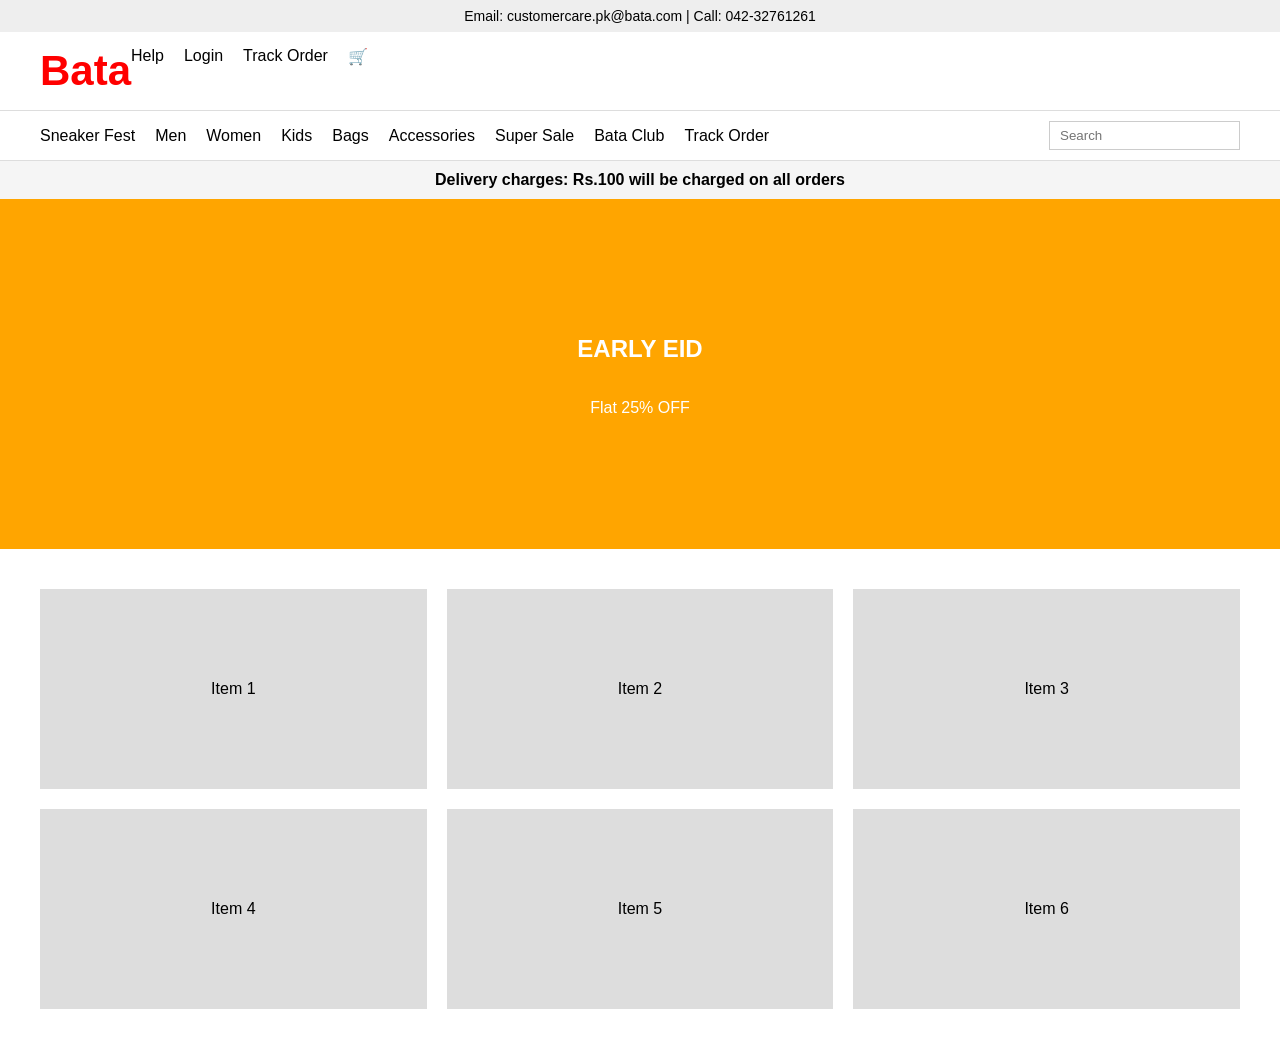
<file: bata.html>
<!DOCTYPE html>
<html>
<head>
  <title>Bata Layout Clone</title>
  <link rel="stylesheet" href="style.css">
</head>

<body>

  <!-- Top Info Bar -->
  <div class="topbar">
    Email: customercare.pk@bata.com | Call: 042-32761261
  </div>

  <!-- Header -->
  <header class="header">

    <div class="left"></div>

    <div class="logo">Bata</div>

    <div class="icons">
      <span>Help</span>
      <span>Login</span>
      <span>Track Order</span>
      <span>🛒</span>
    </div>

  </header>

  <!-- Navbar -->
  <nav class="navbar">

    <ul class="menu">
      <li>Sneaker Fest</li>
      <li>Men</li>
      <li>Women</li>
      <li>Kids</li>
      <li>Bags</li>
      <li>Accessories</li>
      <li>Super Sale</li>
      <li>Bata Club</li>
      <li>Track Order</li>
    </ul>

    <div class="search">
      <input type="text" placeholder="Search">
    </div>

  </nav>

  <!-- Announcement -->
  <div class="announcement">
    Delivery charges: Rs.100 will be charged on all orders
  </div>

  <!-- Hero Banner -->
  <section class="hero">
    <h1>EARLY EID</h1>
    <p>Flat 25% OFF</p>
  </section>

  <!-- Product Grid -->
  <section class="products">
    <div class="card">Item 1</div>
    <div class="card">Item 2</div>
    <div class="card">Item 3</div>
    <div class="card">Item 4</div>
    <div class="card">Item 5</div>
    <div class="card">Item 6</div>
  </section>

</body>
</html>
</file>
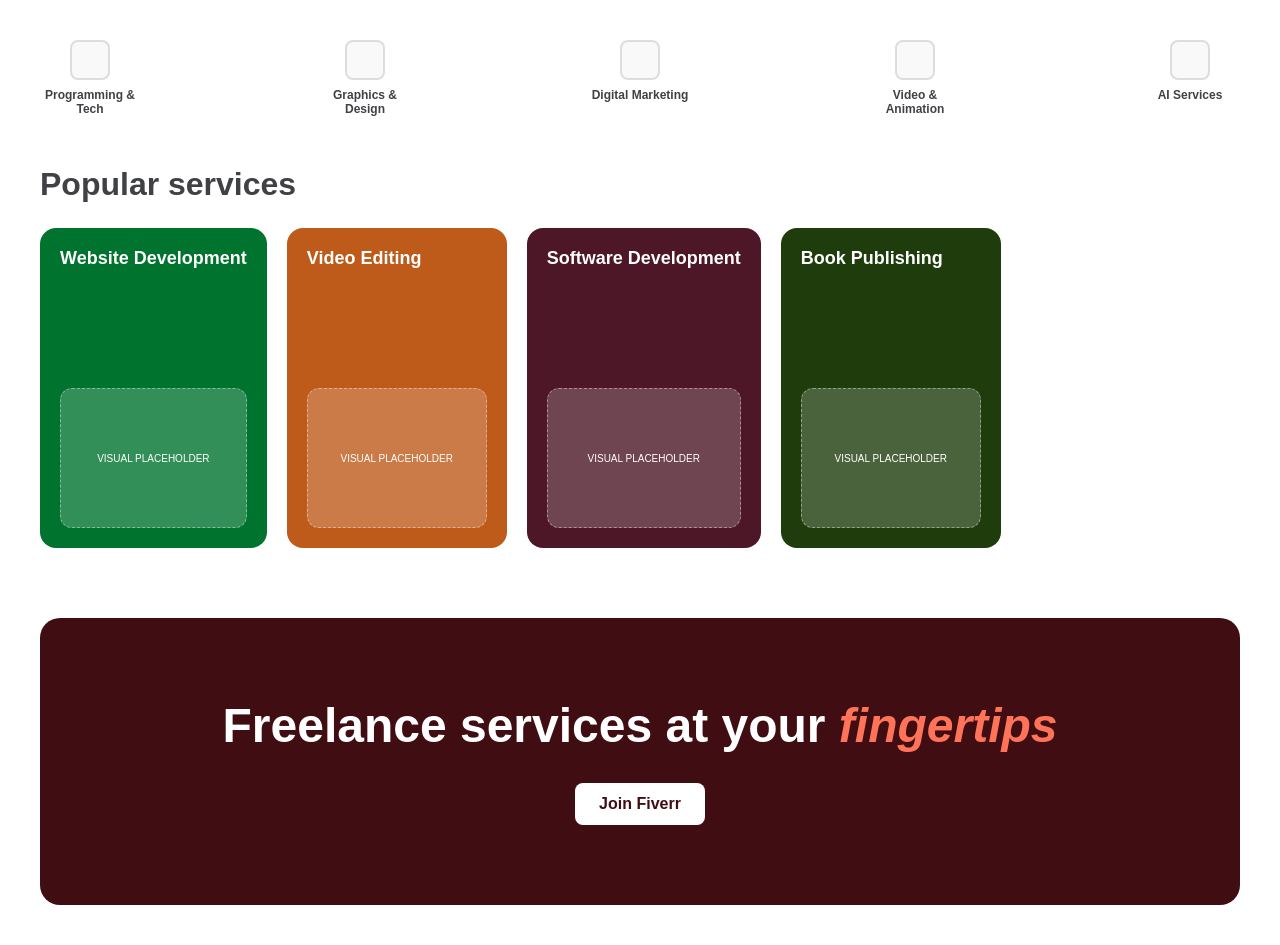
<file: layout.html>
<!DOCTYPE html>
<html lang="en">
<head>
    <meta charset="UTF-8">
    <meta name="viewport" content="width=device-width, initial-scale=1.0">
    <title>Fiverr Style Layout - Pure CSS</title>
    <style>
        /* 1. Global Reset: Taake default browser margins khatam ho jayein */
        * {
            margin: 0;
            padding: 0;
            box-sizing: border-box;
            font-family: 'Segoe UI', Tahoma, Geneva, Verdana, sans-serif;
        }

        body {
            background-color: #ffffff;
            padding: 40px;
        }

        /* 2. Top Navigation Icons Section */
        .nav-icons {
            display: flex;
            justify-content: space-between;
            margin-bottom: 50px;
            gap: 10px;
        }

        .icon-box {
            display: flex;
            flex-direction: column; /* Icon oper, text neechay */
            align-items: center;
            text-align: center;
            width: 100px;
        }

        /* Hum ne image ki jaga ek CSS box banaya hai */
        .css-icon-placeholder {
            width: 40px;
            height: 40px;
            border: 2px solid #ddd;
            border-radius: 8px;
            margin-bottom: 8px;
            background: #f9f9f9;
        }

        .icon-box span {
            font-size: 12px;
            font-weight: 600;
            color: #404145;
        }

        /* 3. Popular Services Section */
        .section-title {
            font-size: 32px;
            color: #404145;
            margin-bottom: 25px;
        }

        .cards-container {
            display: flex;
            gap: 20px;
            margin-bottom: 60px;
            overflow-x: auto; /* Agar screen choti ho tou scroll bar aa jaye */
            padding-bottom: 10px;
        }

        .card {
            min-width: 220px;
            height: 320px;
            background-color: #064732; /* Default dark green */
            border-radius: 16px;
            padding: 20px;
            display: flex;
            flex-direction: column;
            justify-content: space-between;
            color: white;
            transition: transform 0.3s ease; /* Hover effect ke liye */
        }

        .card:hover {
            transform: translateY(-5px);
        }

        .card h3 {
            font-size: 18px;
            line-height: 1.2;
        }

        /* Image ki jagah card ke andar ek white design box */
        .inner-graphic-box {
            width: 100%;
            height: 140px;
            background: rgba(255, 255, 255, 0.2); /* Transparent white */
            border-radius: 12px;
            border: 1px dashed rgba(255, 255, 255, 0.4);
            display: flex;
            align-items: center;
            justify-content: center;
            font-size: 10px;
            text-transform: uppercase;
        }

        /* Different Colors for Different Cards */
        .card-website { background-color: #00732f; }
        .card-video { background-color: #be5a1a; }
        .card-software { background-color: #4d1727; }

        /* 4. Bottom Banner Section */
        .banner {
            background-color: #400d12;
            border-radius: 20px;
            padding: 80px 40px;
            text-align: center;
            color: white;
        }

        .banner h1 {
            font-size: 48px;
            margin-bottom: 30px;
        }

        .banner h1 span {
            color: #ff7458; /* 'fingertips' word ka alag color */
            font-style: italic;
        }

        .join-btn {
            background-color: white;
            color: #400d12;
            border: none;
            padding: 12px 24px;
            font-size: 16px;
            font-weight: bold;
            border-radius: 8px;
            cursor: pointer;
        }

    </style>
</head>
<body>

    <div class="nav-icons">
        <div class="icon-box">
            <div class="css-icon-placeholder"></div>
            <span>Programming & Tech</span>
        </div>
        <div class="icon-box">
            <div class="css-icon-placeholder"></div>
            <span>Graphics & Design</span>
        </div>
        <div class="icon-box">
            <div class="css-icon-placeholder"></div>
            <span>Digital Marketing</span>
        </div>
        <div class="icon-box">
            <div class="css-icon-placeholder"></div>
            <span>Video & Animation</span>
        </div>
        <div class="icon-box">
            <div class="css-icon-placeholder"></div>
            <span>AI Services</span>
        </div>
    </div>

    <h2 class="section-title">Popular services</h2>

    <div class="cards-container">
        <div class="card card-website">
            <h3>Website Development</h3>
            <div class="inner-graphic-box">Visual Placeholder</div>
        </div>

        <div class="card card-video">
            <h3>Video Editing</h3>
            <div class="inner-graphic-box">Visual Placeholder</div>
        </div>

        <div class="card card-software">
            <h3>Software Development</h3>
            <div class="inner-graphic-box">Visual Placeholder</div>
        </div>

        <div class="card" style="background-color: #1f3d0c;">
            <h3>Book Publishing</h3>
            <div class="inner-graphic-box">Visual Placeholder</div>
        </div>
    </div>

    <div class="banner">
        <h1>Freelance services at your <span>fingertips</span></h1>
        <button class="join-btn">Join Fiverr</button>
    </div>

</body>
</html>
</file>
<file: style.css>
body{
  margin:0;
  font-family:Arial;
}

/* Top bar */
.topbar{
  background:#eee;
  text-align:center;
  padding:8px;
  font-size:14px;
}

/* Header */
.header{
display: flex;
  
  padding:15px 40px;

}

.logo{
  text-align:center;
  font-size:42px;
  color:red;
  font-weight:bold;
}

.icons{
  justify-self:end;
  display:flex;
  gap:20px;
}

/* Navbar */
.navbar{
  display:flex;
  justify-content:space-between;
  align-items:center;
  padding:10px 40px;
  border-top:1px solid #ddd;
  border-bottom:1px solid #ddd;
}

.menu{
  display:flex;
  gap:20px;
  list-style:none;
  padding:0;
  margin:0;
}

.search input{
  padding:6px 10px;
  border:1px solid #ccc;
}

/* Announcement */
.announcement{
  text-align:center;
  padding:10px;
  background:#f5f5f5;
  font-weight:bold;
}

/* Hero */
.hero{
  height:350px;
  background:orange;
  color:white;
  display:flex;
  flex-direction:column;
  justify-content:center;
  align-items:center;
}

/* Product Grid */
.products{
  display:grid;
  grid-template-columns:repeat(3,1fr);
  gap:20px;
  padding:40px;
}

.card{
  height:200px;
  background:#ddd;
  display:flex;
  align-items:center;
  justify-content:center;
}
</file>
